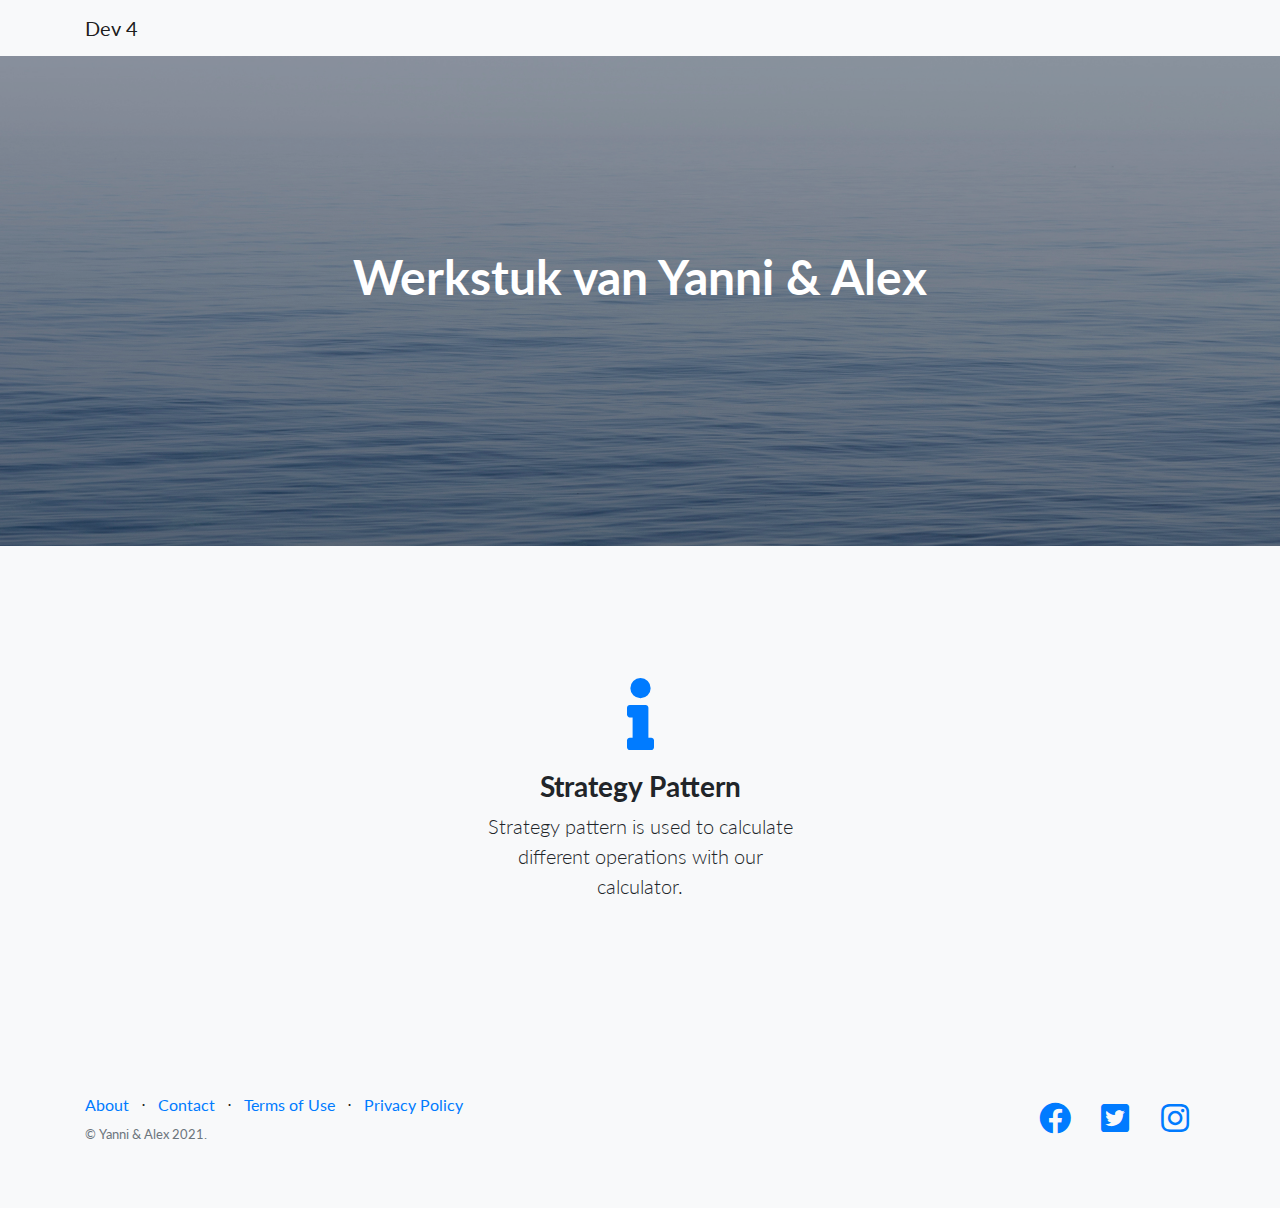
<file: Dev4JS_Alex_Yanni/index.html>
<!DOCTYPE html>
<html lang="en">

<head>

  <meta charset="utf-8">
  <meta name="viewport" content="width=device-width, initial-scale=1, shrink-to-fit=no">
  <meta name="description" content="">
  <meta name="author" content="">

  <title>Dev 4</title>

  <!-- Bootstrap core CSS -->
  <link href="vendor/bootstrap/css/bootstrap.min.css" rel="stylesheet">

  <!-- Custom fonts for this template -->
  <link href="vendor/fontawesome-free/css/all.min.css" rel="stylesheet">
  <link href="vendor/simple-line-icons/css/simple-line-icons.css" rel="stylesheet" type="text/css">
  <link href="https://fonts.googleapis.com/css?family=Lato:300,400,700,300italic,400italic,700italic" rel="stylesheet" type="text/css">

  <!-- Custom styles for this template -->
  <link href="css/landing-page.min.css" rel="stylesheet">

</head>

<body>
  <!-- Navigation -->
  <nav class="navbar navbar-light bg-light static-top">
    <div class="container">
      <a class="navbar-brand" href="./index.html">Dev 4</a>
    </div>
  </nav>

  <!-- Masthead -->
  <header class="masthead text-white text-center">
    <div class="overlay"></div>
    <div class="container">
      <div class="row">
        <div class="col-xl-9 mx-auto">
          <h1 class="mb-5">Werkstuk van Yanni & Alex</h1>
        </div>
      </div>
    </div>
  </header>

  <section class="features-icons bg-light text-center">
    <div class="container">
      <div class="row justify-content-md-center">
        <div class="col-lg-4">
          <div class="features-icons-item mx-auto mb-5 mb-lg-0 mb-lg-3">
            <a href="./calculator.html">
             <div class="features-icons-icon d-flex">
               <i class="fas fa-info m-auto text-primary"></i>
             </div>
            </a>
            <h3>Strategy Pattern</h3>
            <p class="lead mb-0">Strategy pattern is used to calculate different operations with our calculator.</p>
          </div>
        </div>
      </div>
    </div>
  </section>

  <!-- Footer -->
  <footer class="footer bg-light">
    <div class="container">
      <div class="row">
        <div class="col-lg-6 h-100 text-center text-lg-left my-auto">
          <ul class="list-inline mb-2">
            <li class="list-inline-item">
              <a href="#">About</a>
            </li>
            <li class="list-inline-item">&sdot;</li>
            <li class="list-inline-item">
              <a href="#">Contact</a>
            </li>
            <li class="list-inline-item">&sdot;</li>
            <li class="list-inline-item">
              <a href="#">Terms of Use</a>
            </li>
            <li class="list-inline-item">&sdot;</li>
            <li class="list-inline-item">
              <a href="#">Privacy Policy</a>
            </li>
          </ul>
          <p class="text-muted small mb-4 mb-lg-0">&copy; Yanni & Alex 2021.</p>
        </div>
        <div class="col-lg-6 h-100 text-center text-lg-right my-auto">
          <ul class="list-inline mb-0">
            <li class="list-inline-item mr-3">
              <a href="#">
                <i class="fab fa-facebook fa-2x fa-fw"></i>
              </a>
            </li>
            <li class="list-inline-item mr-3">
              <a href="#">
                <i class="fab fa-twitter-square fa-2x fa-fw"></i>
              </a>
            </li>
            <li class="list-inline-item">
              <a href="#">
                <i class="fab fa-instagram fa-2x fa-fw"></i>
              </a>
            </li>
          </ul>
        </div>
      </div>
    </div>
  </footer>

  <!-- Bootstrap core JavaScript -->
  <script src="vendor/jquery/jquery.min.js"></script>
  <script src="vendor/bootstrap/js/bootstrap.bundle.min.js"></script>

</body>

</html>
</file>
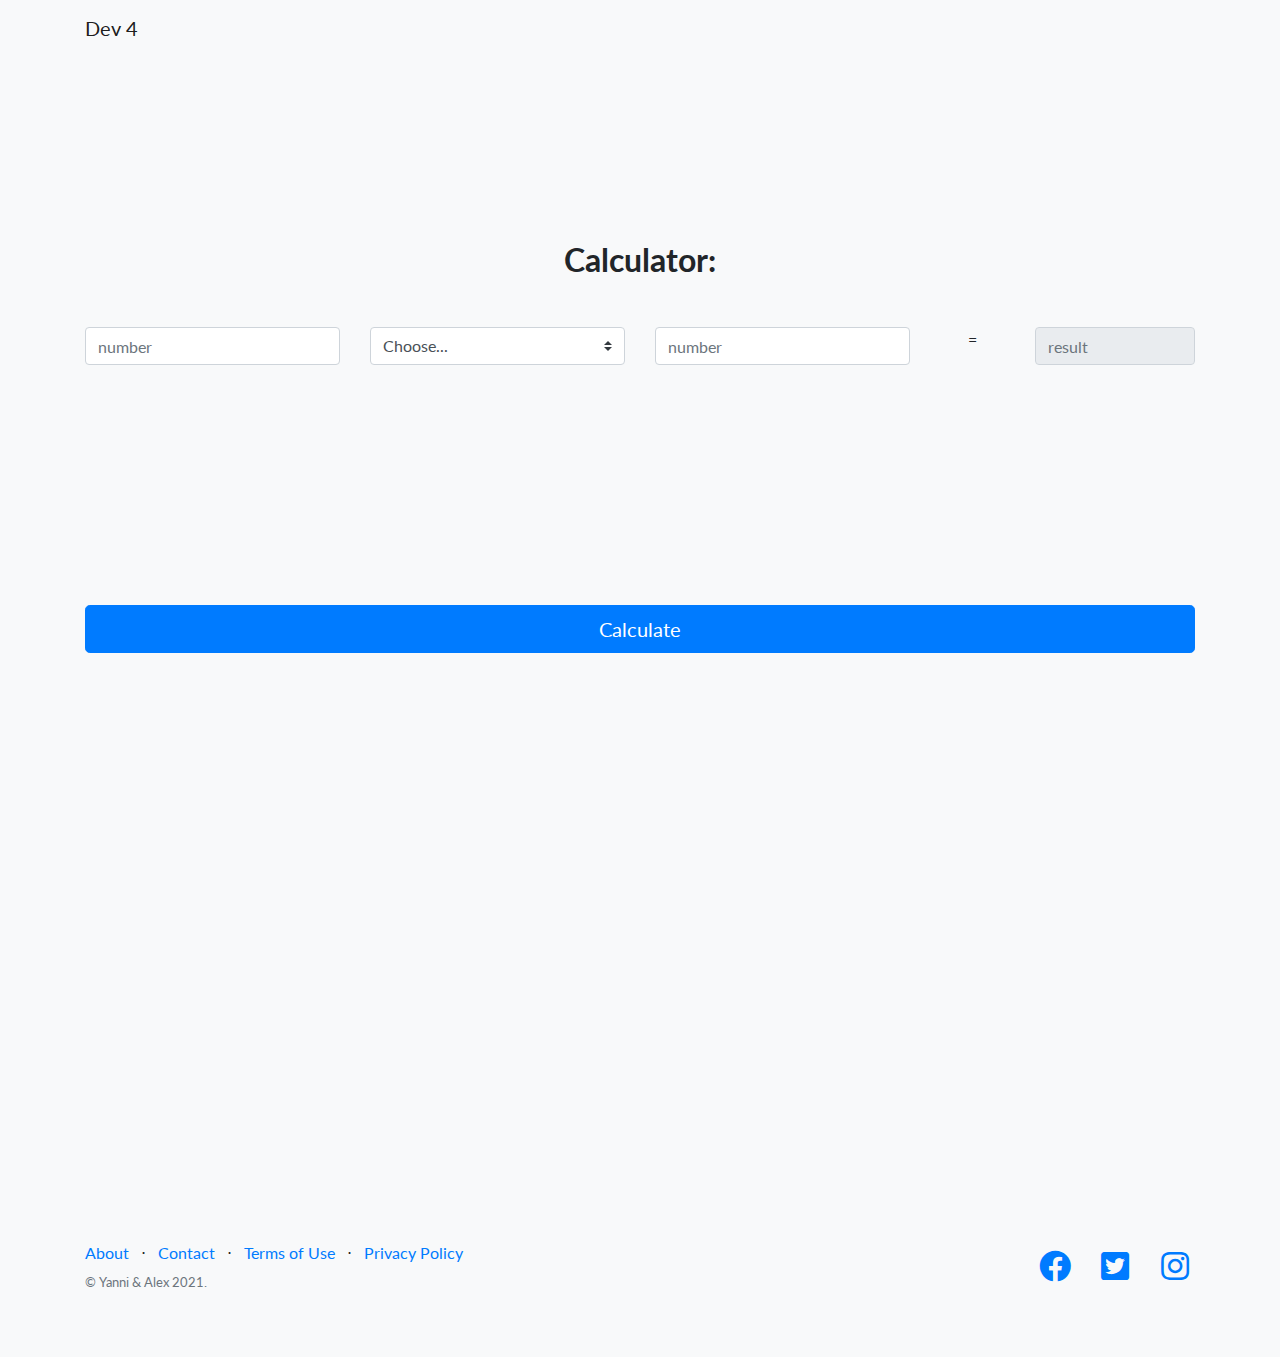
<file: Dev4JS_Alex_Yanni/calculator.html>
<!DOCTYPE html>
<html lang="en">

<head>

  <meta charset="utf-8">
  <meta name="viewport" content="width=device-width, initial-scale=1, shrink-to-fit=no">
  <meta name="description" content="">
  <meta name="author" content="">

  <title>Dev 4</title>

  <!-- Bootstrap core CSS -->
  <link href="vendor/bootstrap/css/bootstrap.min.css" rel="stylesheet">

  <!-- Custom fonts for this template -->
  <link href="vendor/fontawesome-free/css/all.min.css" rel="stylesheet">
  <link href="vendor/simple-line-icons/css/simple-line-icons.css" rel="stylesheet" type="text/css">
  <link href="https://fonts.googleapis.com/css?family=Lato:300,400,700,300italic,400italic,700italic" rel="stylesheet"
    type="text/css">

  <!-- Custom styles for this template -->
  <link href="css/landing-page.min.css" rel="stylesheet">
  <link href="css/bookmovie.css" rel="stylesheet">

  <script src="./js/calculator.js"></script>
</head>

<body>

  <!-- Navigation -->
  <nav class="navbar navbar-light bg-light static-top">
    <div class="container">
      <a class="navbar-brand" href="./index.html">Dev 4</a>
    </div>
  </nav>

  <section class="testimonials text-center bg-light" style="padding-top: 185px;">
    <div class="container">
      <h2 class="mb-5">Calculator:</h2>
      <div class="row">
        <div class="col-lg-3">
          <div class="input-group mb-3">
            <input type="text" class="form-control" id="number1" placeholder="number">
          </div>
        </div>
        <div class="col-lg-3">
          <select class="custom-select" id="selectOperator">
            <option selected value="null">Choose...</option>
            <option value="+">+</option>
            <option value="-">-</option>
            <option value="*">*</option>
            <option value="/">/</option>
          </select>
        </div>
        <div class="col-lg-3">
          <div class="input-group mb-3">
            <input type="text" class="form-control" id="number2" placeholder="number">
          </div>
        </div>
        <div class="col-lg-1">=</div>
        <div class="col-lg-2">
          <div class="input-group mb-3">
            <input type="text" class="form-control" id="number3" disabled placeholder="result">
          </div>
        </div>
      </div>
  </section>

  <section class="testimonials text-center bg-light">
    <div class="container">
      <div class="row">
        <div class="col-lg-12">
          <div id="appendText">
            <button type="button" class="btn btn-primary btn-lg btn-block" onclick="calculate()">Calculate</button>
          </div>
        </div>
      </div>
    </div>
  </section>


  <!-- result table -->
  <section class="testimonials text-center bg-light">
    <div class="container">
      <div class="row" id="calcHistoryRow" style="visibility: hidden;">
        <div class="col-lg-12">
          <table class="table">
            <thead>
              <tr>
                <th scope="col">operant 1</th>
                <th scope="col">operator</th>
                <th scope="col">operant 2</th>
                <th scope="col">result</th>
              </tr>
            </thead>
            <tbody>

            </tbody>
          </table>
        </div>

        <div class="col-lg-12 text-left" style="padding-top: 35px;">
          <label for="basic-url">Search for calculation</label>
          <div class="input-group mb-3">
            <div class="input-group-prepend">
              <button class="btn btn-outline-secondary dropdown-toggle" type="button" data-toggle="dropdown" aria-haspopup="true" aria-expanded="false">Select</button>
              <div class="dropdown-menu">
                <a class="dropdown-item" val="operant1">operant 1</a>
                <a class="dropdown-item" val="operator">operator</a>
                <a class="dropdown-item" val="operant2">operant 2</a>
                <a class="dropdown-item" val="result">result</a>
              </div>
            </div>
            <input type="text" class="form-control" id="searchFieldHistory" aria-label="Enter your search query here">
            <div class="invalid-feedback">
              Please provide a value to search before pressing the search dropdown.
            </div>
          </div>
        </div>

        <div class="col-lg-12 text-left">
          <button type="button" class="btn btn-success" style="display: none;" id="successResult"></button>
          <button type="button" class="btn btn-danger" style="display: none;" id="failResult">No results found!</button>
        </div>
      </div>
    </div>
  </section>
  <!-- result table -->




  <!-- Footer -->
  <footer class="footer bg-light">
    <div class="container">
      <div class="row">
        <div class="col-lg-6 h-100 text-center text-lg-left my-auto">
          <ul class="list-inline mb-2">
            <li class="list-inline-item">
              <a href="#">About</a>
            </li>
            <li class="list-inline-item">&sdot;</li>
            <li class="list-inline-item">
              <a href="#">Contact</a>
            </li>
            <li class="list-inline-item">&sdot;</li>
            <li class="list-inline-item">
              <a href="#">Terms of Use</a>
            </li>
            <li class="list-inline-item">&sdot;</li>
            <li class="list-inline-item">
              <a href="#">Privacy Policy</a>
            </li>
          </ul>
          <p class="text-muted small mb-4 mb-lg-0">&copy; Yanni & Alex 2021.</p>
        </div>
        <div class="col-lg-6 h-100 text-center text-lg-right my-auto">
          <ul class="list-inline mb-0">
            <li class="list-inline-item mr-3">
              <a href="#">
                <i class="fab fa-facebook fa-2x fa-fw"></i>
              </a>
            </li>
            <li class="list-inline-item mr-3">
              <a href="#">
                <i class="fab fa-twitter-square fa-2x fa-fw"></i>
              </a>
            </li>
            <li class="list-inline-item">
              <a href="#">
                <i class="fab fa-instagram fa-2x fa-fw"></i>
              </a>
            </li>
          </ul>
        </div>
      </div>
    </div>
  </footer>

  <!-- Bootstrap core JavaScript -->
  <script src="vendor/jquery/jquery.min.js"></script>
  <script src="vendor/bootstrap/js/bootstrap.bundle.min.js"></script>

</body>

</html>
</file>
<file: Dev4JS_Alex_Yanni/vendor/simple-line-icons/css/simple-line-icons.css>
/*
* Font Face
*/
@font-face {
  font-family: 'simple-line-icons';
  src: url('../fonts/Simple-Line-Icons.eot?v=2.4.0');
  src: url('../fonts/Simple-Line-Icons.eot?v=2.4.0#iefix') format('embedded-opentype'), url('../fonts/Simple-Line-Icons.woff2?v=2.4.0') format('woff2'), url('../fonts/Simple-Line-Icons.ttf?v=2.4.0') format('truetype'), url('../fonts/Simple-Line-Icons.woff?v=2.4.0') format('woff'), url('../fonts/Simple-Line-Icons.svg?v=2.4.0#simple-line-icons') format('svg');
  font-weight: normal;
  font-style: normal;
}
/*
 Use the following code if you want to have a class per icon.
 Instead of a list of all class selectors, you can use the generic [class*="icon-"] selector,
 but it's slower.
*/
.icon-user,
.icon-people,
.icon-user-female,
.icon-user-follow,
.icon-user-following,
.icon-user-unfollow,
.icon-login,
.icon-logout,
.icon-emotsmile,
.icon-phone,
.icon-call-end,
.icon-call-in,
.icon-call-out,
.icon-map,
.icon-location-pin,
.icon-direction,
.icon-directions,
.icon-compass,
.icon-layers,
.icon-menu,
.icon-list,
.icon-options-vertical,
.icon-options,
.icon-arrow-down,
.icon-arrow-left,
.icon-arrow-right,
.icon-arrow-up,
.icon-arrow-up-circle,
.icon-arrow-left-circle,
.icon-arrow-right-circle,
.icon-arrow-down-circle,
.icon-check,
.icon-clock,
.icon-plus,
.icon-minus,
.icon-close,
.icon-event,
.icon-exclamation,
.icon-organization,
.icon-trophy,
.icon-screen-smartphone,
.icon-screen-desktop,
.icon-plane,
.icon-notebook,
.icon-mustache,
.icon-mouse,
.icon-magnet,
.icon-energy,
.icon-disc,
.icon-cursor,
.icon-cursor-move,
.icon-crop,
.icon-chemistry,
.icon-speedometer,
.icon-shield,
.icon-screen-tablet,
.icon-magic-wand,
.icon-hourglass,
.icon-graduation,
.icon-ghost,
.icon-game-controller,
.icon-fire,
.icon-eyeglass,
.icon-envelope-open,
.icon-envelope-letter,
.icon-bell,
.icon-badge,
.icon-anchor,
.icon-wallet,
.icon-vector,
.icon-speech,
.icon-puzzle,
.icon-printer,
.icon-present,
.icon-playlist,
.icon-pin,
.icon-picture,
.icon-handbag,
.icon-globe-alt,
.icon-globe,
.icon-folder-alt,
.icon-folder,
.icon-film,
.icon-feed,
.icon-drop,
.icon-drawer,
.icon-docs,
.icon-doc,
.icon-diamond,
.icon-cup,
.icon-calculator,
.icon-bubbles,
.icon-briefcase,
.icon-book-open,
.icon-basket-loaded,
.icon-basket,
.icon-bag,
.icon-action-undo,
.icon-action-redo,
.icon-wrench,
.icon-umbrella,
.icon-trash,
.icon-tag,
.icon-support,
.icon-frame,
.icon-size-fullscreen,
.icon-size-actual,
.icon-shuffle,
.icon-share-alt,
.icon-share,
.icon-rocket,
.icon-question,
.icon-pie-chart,
.icon-pencil,
.icon-note,
.icon-loop,
.icon-home,
.icon-grid,
.icon-graph,
.icon-microphone,
.icon-music-tone-alt,
.icon-music-tone,
.icon-earphones-alt,
.icon-earphones,
.icon-equalizer,
.icon-like,
.icon-dislike,
.icon-control-start,
.icon-control-rewind,
.icon-control-play,
.icon-control-pause,
.icon-control-forward,
.icon-control-end,
.icon-volume-1,
.icon-volume-2,
.icon-volume-off,
.icon-calendar,
.icon-bulb,
.icon-chart,
.icon-ban,
.icon-bubble,
.icon-camrecorder,
.icon-camera,
.icon-cloud-download,
.icon-cloud-upload,
.icon-envelope,
.icon-eye,
.icon-flag,
.icon-heart,
.icon-info,
.icon-key,
.icon-link,
.icon-lock,
.icon-lock-open,
.icon-magnifier,
.icon-magnifier-add,
.icon-magnifier-remove,
.icon-paper-clip,
.icon-paper-plane,
.icon-power,
.icon-refresh,
.icon-reload,
.icon-settings,
.icon-star,
.icon-symbol-female,
.icon-symbol-male,
.icon-target,
.icon-credit-card,
.icon-paypal,
.icon-social-tumblr,
.icon-social-twitter,
.icon-social-facebook,
.icon-social-instagram,
.icon-social-linkedin,
.icon-social-pinterest,
.icon-social-github,
.icon-social-google,
.icon-social-reddit,
.icon-social-skype,
.icon-social-dribbble,
.icon-social-behance,
.icon-social-foursqare,
.icon-social-soundcloud,
.icon-social-spotify,
.icon-social-stumbleupon,
.icon-social-youtube,
.icon-social-dropbox,
.icon-social-vkontakte,
.icon-social-steam {
  font-family: 'simple-line-icons';
  speak: none;
  font-style: normal;
  font-weight: normal;
  font-variant: normal;
  text-transform: none;
  line-height: 1;
  /* Better Font Rendering =========== */
  -webkit-font-smoothing: antialiased;
  -moz-osx-font-smoothing: grayscale;
}
.icon-user:before {
  content: "\e005";
}
.icon-people:before {
  content: "\e001";
}
.icon-user-female:before {
  content: "\e000";
}
.icon-user-follow:before {
  content: "\e002";
}
.icon-user-following:before {
  content: "\e003";
}
.icon-user-unfollow:before {
  content: "\e004";
}
.icon-login:before {
  content: "\e066";
}
.icon-logout:before {
  content: "\e065";
}
.icon-emotsmile:before {
  content: "\e021";
}
.icon-phone:before {
  content: "\e600";
}
.icon-call-end:before {
  content: "\e048";
}
.icon-call-in:before {
  content: "\e047";
}
.icon-call-out:before {
  content: "\e046";
}
.icon-map:before {
  content: "\e033";
}
.icon-location-pin:before {
  content: "\e096";
}
.icon-direction:before {
  content: "\e042";
}
.icon-directions:before {
  content: "\e041";
}
.icon-compass:before {
  content: "\e045";
}
.icon-layers:before {
  content: "\e034";
}
.icon-menu:before {
  content: "\e601";
}
.icon-list:before {
  content: "\e067";
}
.icon-options-vertical:before {
  content: "\e602";
}
.icon-options:before {
  content: "\e603";
}
.icon-arrow-down:before {
  content: "\e604";
}
.icon-arrow-left:before {
  content: "\e605";
}
.icon-arrow-right:before {
  content: "\e606";
}
.icon-arrow-up:before {
  content: "\e607";
}
.icon-arrow-up-circle:before {
  content: "\e078";
}
.icon-arrow-left-circle:before {
  content: "\e07a";
}
.icon-arrow-right-circle:before {
  content: "\e079";
}
.icon-arrow-down-circle:before {
  content: "\e07b";
}
.icon-check:before {
  content: "\e080";
}
.icon-clock:before {
  content: "\e081";
}
.icon-plus:before {
  content: "\e095";
}
.icon-minus:before {
  content: "\e615";
}
.icon-close:before {
  content: "\e082";
}
.icon-event:before {
  content: "\e619";
}
.icon-exclamation:before {
  content: "\e617";
}
.icon-organization:before {
  content: "\e616";
}
.icon-trophy:before {
  content: "\e006";
}
.icon-screen-smartphone:before {
  content: "\e010";
}
.icon-screen-desktop:before {
  content: "\e011";
}
.icon-plane:before {
  content: "\e012";
}
.icon-notebook:before {
  content: "\e013";
}
.icon-mustache:before {
  content: "\e014";
}
.icon-mouse:before {
  content: "\e015";
}
.icon-magnet:before {
  content: "\e016";
}
.icon-energy:before {
  content: "\e020";
}
.icon-disc:before {
  content: "\e022";
}
.icon-cursor:before {
  content: "\e06e";
}
.icon-cursor-move:before {
  content: "\e023";
}
.icon-crop:before {
  content: "\e024";
}
.icon-chemistry:before {
  content: "\e026";
}
.icon-speedometer:before {
  content: "\e007";
}
.icon-shield:before {
  content: "\e00e";
}
.icon-screen-tablet:before {
  content: "\e00f";
}
.icon-magic-wand:before {
  content: "\e017";
}
.icon-hourglass:before {
  content: "\e018";
}
.icon-graduation:before {
  content: "\e019";
}
.icon-ghost:before {
  content: "\e01a";
}
.icon-game-controller:before {
  content: "\e01b";
}
.icon-fire:before {
  content: "\e01c";
}
.icon-eyeglass:before {
  content: "\e01d";
}
.icon-envelope-open:before {
  content: "\e01e";
}
.icon-envelope-letter:before {
  content: "\e01f";
}
.icon-bell:before {
  content: "\e027";
}
.icon-badge:before {
  content: "\e028";
}
.icon-anchor:before {
  content: "\e029";
}
.icon-wallet:before {
  content: "\e02a";
}
.icon-vector:before {
  content: "\e02b";
}
.icon-speech:before {
  content: "\e02c";
}
.icon-puzzle:before {
  content: "\e02d";
}
.icon-printer:before {
  content: "\e02e";
}
.icon-present:before {
  content: "\e02f";
}
.icon-playlist:before {
  content: "\e030";
}
.icon-pin:before {
  content: "\e031";
}
.icon-picture:before {
  content: "\e032";
}
.icon-handbag:before {
  content: "\e035";
}
.icon-globe-alt:before {
  content: "\e036";
}
.icon-globe:before {
  content: "\e037";
}
.icon-folder-alt:before {
  content: "\e039";
}
.icon-folder:before {
  content: "\e089";
}
.icon-film:before {
  content: "\e03a";
}
.icon-feed:before {
  content: "\e03b";
}
.icon-drop:before {
  content: "\e03e";
}
.icon-drawer:before {
  content: "\e03f";
}
.icon-docs:before {
  content: "\e040";
}
.icon-doc:before {
  content: "\e085";
}
.icon-diamond:before {
  content: "\e043";
}
.icon-cup:before {
  content: "\e044";
}
.icon-calculator:before {
  content: "\e049";
}
.icon-bubbles:before {
  content: "\e04a";
}
.icon-briefcase:before {
  content: "\e04b";
}
.icon-book-open:before {
  content: "\e04c";
}
.icon-basket-loaded:before {
  content: "\e04d";
}
.icon-basket:before {
  content: "\e04e";
}
.icon-bag:before {
  content: "\e04f";
}
.icon-action-undo:before {
  content: "\e050";
}
.icon-action-redo:before {
  content: "\e051";
}
.icon-wrench:before {
  content: "\e052";
}
.icon-umbrella:before {
  content: "\e053";
}
.icon-trash:before {
  content: "\e054";
}
.icon-tag:before {
  content: "\e055";
}
.icon-support:before {
  content: "\e056";
}
.icon-frame:before {
  content: "\e038";
}
.icon-size-fullscreen:before {
  content: "\e057";
}
.icon-size-actual:before {
  content: "\e058";
}
.icon-shuffle:before {
  content: "\e059";
}
.icon-share-alt:before {
  content: "\e05a";
}
.icon-share:before {
  content: "\e05b";
}
.icon-rocket:before {
  content: "\e05c";
}
.icon-question:before {
  content: "\e05d";
}
.icon-pie-chart:before {
  content: "\e05e";
}
.icon-pencil:before {
  content: "\e05f";
}
.icon-note:before {
  content: "\e060";
}
.icon-loop:before {
  content: "\e064";
}
.icon-home:before {
  content: "\e069";
}
.icon-grid:before {
  content: "\e06a";
}
.icon-graph:before {
  content: "\e06b";
}
.icon-microphone:before {
  content: "\e063";
}
.icon-music-tone-alt:before {
  content: "\e061";
}
.icon-music-tone:before {
  content: "\e062";
}
.icon-earphones-alt:before {
  content: "\e03c";
}
.icon-earphones:before {
  content: "\e03d";
}
.icon-equalizer:before {
  content: "\e06c";
}
.icon-like:before {
  content: "\e068";
}
.icon-dislike:before {
  content: "\e06d";
}
.icon-control-start:before {
  content: "\e06f";
}
.icon-control-rewind:before {
  content: "\e070";
}
.icon-control-play:before {
  content: "\e071";
}
.icon-control-pause:before {
  content: "\e072";
}
.icon-control-forward:before {
  content: "\e073";
}
.icon-control-end:before {
  content: "\e074";
}
.icon-volume-1:before {
  content: "\e09f";
}
.icon-volume-2:before {
  content: "\e0a0";
}
.icon-volume-off:before {
  content: "\e0a1";
}
.icon-calendar:before {
  content: "\e075";
}
.icon-bulb:before {
  content: "\e076";
}
.icon-chart:before {
  content: "\e077";
}
.icon-ban:before {
  content: "\e07c";
}
.icon-bubble:before {
  content: "\e07d";
}
.icon-camrecorder:before {
  content: "\e07e";
}
.icon-camera:before {
  content: "\e07f";
}
.icon-cloud-download:before {
  content: "\e083";
}
.icon-cloud-upload:before {
  content: "\e084";
}
.icon-envelope:before {
  content: "\e086";
}
.icon-eye:before {
  content: "\e087";
}
.icon-flag:before {
  content: "\e088";
}
.icon-heart:before {
  content: "\e08a";
}
.icon-info:before {
  content: "\e08b";
}
.icon-key:before {
  content: "\e08c";
}
.icon-link:before {
  content: "\e08d";
}
.icon-lock:before {
  content: "\e08e";
}
.icon-lock-open:before {
  content: "\e08f";
}
.icon-magnifier:before {
  content: "\e090";
}
.icon-magnifier-add:before {
  content: "\e091";
}
.icon-magnifier-remove:before {
  content: "\e092";
}
.icon-paper-clip:before {
  content: "\e093";
}
.icon-paper-plane:before {
  content: "\e094";
}
.icon-power:before {
  content: "\e097";
}
.icon-refresh:before {
  content: "\e098";
}
.icon-reload:before {
  content: "\e099";
}
.icon-settings:before {
  content: "\e09a";
}
.icon-star:before {
  content: "\e09b";
}
.icon-symbol-female:before {
  content: "\e09c";
}
.icon-symbol-male:before {
  content: "\e09d";
}
.icon-target:before {
  content: "\e09e";
}
.icon-credit-card:before {
  content: "\e025";
}
.icon-paypal:before {
  content: "\e608";
}
.icon-social-tumblr:before {
  content: "\e00a";
}
.icon-social-twitter:before {
  content: "\e009";
}
.icon-social-facebook:before {
  content: "\e00b";
}
.icon-social-instagram:before {
  content: "\e609";
}
.icon-social-linkedin:before {
  content: "\e60a";
}
.icon-social-pinterest:before {
  content: "\e60b";
}
.icon-social-github:before {
  content: "\e60c";
}
.icon-social-google:before {
  content: "\e60d";
}
.icon-social-reddit:before {
  content: "\e60e";
}
.icon-social-skype:before {
  content: "\e60f";
}
.icon-social-dribbble:before {
  content: "\e00d";
}
.icon-social-behance:before {
  content: "\e610";
}
.icon-social-foursqare:before {
  content: "\e611";
}
.icon-social-soundcloud:before {
  content: "\e612";
}
.icon-social-spotify:before {
  content: "\e613";
}
.icon-social-stumbleupon:before {
  content: "\e614";
}
.icon-social-youtube:before {
  content: "\e008";
}
.icon-social-dropbox:before {
  content: "\e00c";
}
.icon-social-vkontakte:before {
  content: "\e618";
}
.icon-social-steam:before {
  content: "\e620";
}
</file>
<file: Dev4JS_Alex_Yanni/css/bookmovie.css>
.hoverIcon:hover {
    transform: scale(1.1);
}

.hoverIcon {
 transition: all .2s ease-in-out;
}

.clickable:hover{
    cursor: pointer;
}

#appendContainer{
    visibility:hidden
}
</file>
<file: Dev4JS_Alex_Yanni/css/landing-page.min.css>
/*!
 * Start Bootstrap - Landing Page v5.0.9 (https://startbootstrap.com/theme/landing-page)
 * Copyright 2013-2020 Start Bootstrap
 * Licensed under MIT (https://github.com/StartBootstrap/startbootstrap-landing-page/blob/master/LICENSE)
 */body{font-family:Lato,'Helvetica Neue',Helvetica,Arial,sans-serif}h1,h2,h3,h4,h5,h6{font-family:Lato,'Helvetica Neue',Helvetica,Arial,sans-serif;font-weight:700}header.masthead{position:relative;background-color:#343a40;background:url(../img/bg-masthead.jpg) no-repeat center center;background-size:cover;padding-top:8rem;padding-bottom:8rem}header.masthead .overlay{position:absolute;background-color:#212529;height:100%;width:100%;top:0;left:0;opacity:.3}header.masthead h1{font-size:2rem}@media (min-width:768px){header.masthead{padding-top:12rem;padding-bottom:12rem}header.masthead h1{font-size:3rem}}.showcase .showcase-text{padding:3rem}.showcase .showcase-img{min-height:30rem;background-size:cover}@media (min-width:768px){.showcase .showcase-text{padding:7rem}}.features-icons{padding-top:7rem;padding-bottom:7rem}.features-icons .features-icons-item{max-width:20rem}.features-icons .features-icons-item .features-icons-icon{height:7rem}.features-icons .features-icons-item .features-icons-icon i{font-size:4.5rem}.features-icons .features-icons-item:hover .features-icons-icon i{font-size:5rem}.testimonials{padding-top:7rem;padding-bottom:7rem}.testimonials .testimonial-item{max-width:18rem}.testimonials .testimonial-item img{max-width:12rem;box-shadow:0 5px 5px 0 #adb5bd}.call-to-action{position:relative;background-color:#343a40;background:url(../img/bg-masthead.jpg) no-repeat center center;background-size:cover;padding-top:7rem;padding-bottom:7rem}.call-to-action .overlay{position:absolute;background-color:#212529;height:100%;width:100%;top:0;left:0;opacity:.3}footer.footer{padding-top:4rem;padding-bottom:4rem}
</file>
